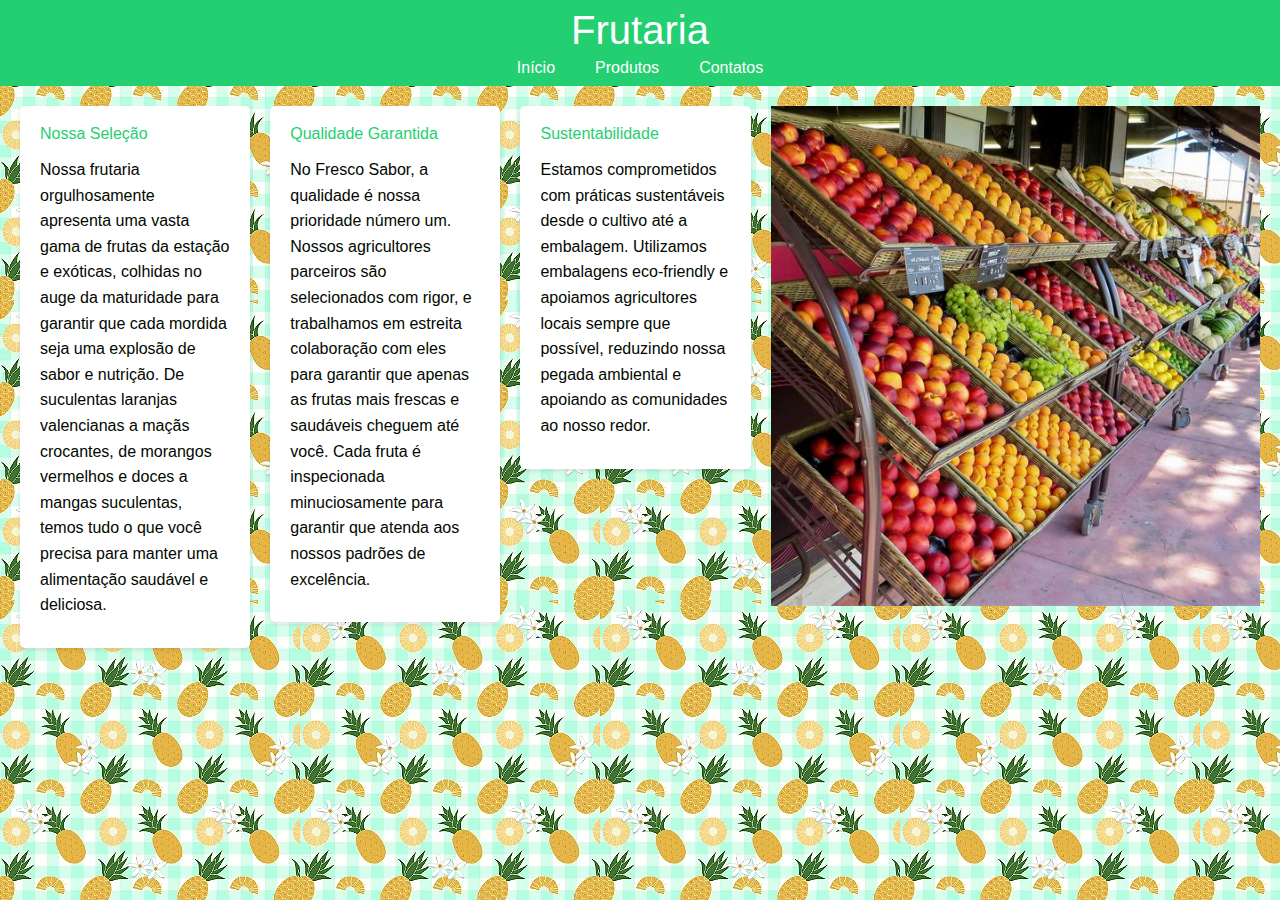
<file: 2trim-avaliacao-frontend-main/index.html>
<head>
    <title>Frutaria Fresco Sabor - Início</title>
    <link rel="stylesheet" href="reset.css">
    <link rel="stylesheet" href="style.css">
</head>

<body>

    <header>
        <div class="caixa">
            <h1>Frutaria </h1>
            <nav>
                <ul>
                    <li><a href="index.html">Início</a></li>
                    <li><a href="produtos.html">Produtos</a></li>
                    <li><a href="contato.html">Contatos</a></li>
                </ul>
            </nav>
        </div>
    </header>   
    <main>
        
        <div class="apresentacao">
            <h2>Nossa Seleção</h2>
            <p>Nossa frutaria orgulhosamente apresenta uma vasta gama de frutas da estação e exóticas, colhidas no auge da maturidade para garantir que cada mordida seja uma explosão de sabor e nutrição. De suculentas laranjas valencianas a maçãs crocantes, de morangos vermelhos e doces a mangas suculentas, temos tudo o que você precisa para manter uma alimentação saudável e deliciosa.</p>
        </div>
        <div class="apresentacao">
            <h2>Qualidade Garantida</h2>
            <p>No Fresco Sabor, a qualidade é nossa prioridade número um. Nossos agricultores parceiros são selecionados com rigor, e trabalhamos em estreita colaboração com eles para garantir que apenas as frutas mais frescas e saudáveis cheguem até você. Cada fruta é inspecionada minuciosamente para garantir que atenda aos nossos padrões de excelência.</p>
        </div>
        <div class="apresentacao">
            <h2>Sustentabilidade</h2>
            <p>Estamos comprometidos com práticas sustentáveis desde o cultivo até a embalagem. Utilizamos embalagens eco-friendly e apoiamos agricultores locais sempre que possível, reduzindo nossa pegada ambiental e apoiando as comunidades ao nosso redor.</p>
        </div>
        <img src="frutasjpg.jpg" class="imgfrutas">
    </main>
</body>
</file>
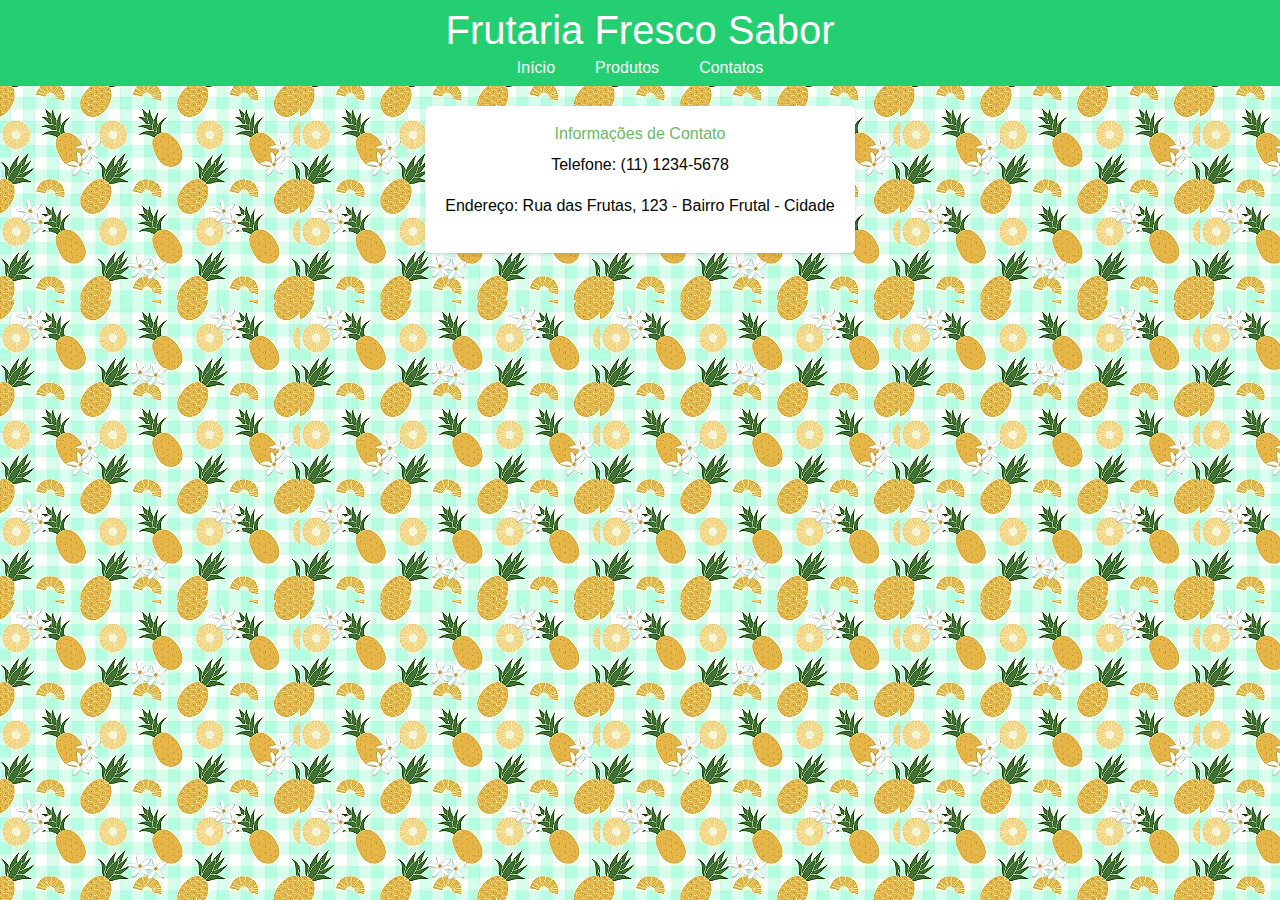
<file: 2trim-avaliacao-frontend-main/contato.html>
<head>
    <title>Frutaria Fresco Sabor - Contato</title>
    <link rel="stylesheet" href="reset.css">
    <link rel="stylesheet" href="style.css">
</head>
<body>
    <header>
        <div class="caixa">
            <h1>Frutaria Fresco Sabor</h1>
            <nav>
                <ul>
                    <li><a href="index.html">Início</a></li>
                    <li><a href="produtos.html">Produtos</a></li>
                    <li><a href="contato.html">Contatos</a></li>
                </ul>
            </nav>
        </div>
    </header>
    <main>
        <div class="contato">
            <h2>Informações de Contato</h2>
            <p>Telefone: (11) 1234-5678</p>
            <p>Endereço: Rua das Frutas, 123 - Bairro Frutal - Cidade</p>
        </div>
    </main>
</body>
</html>
</file>
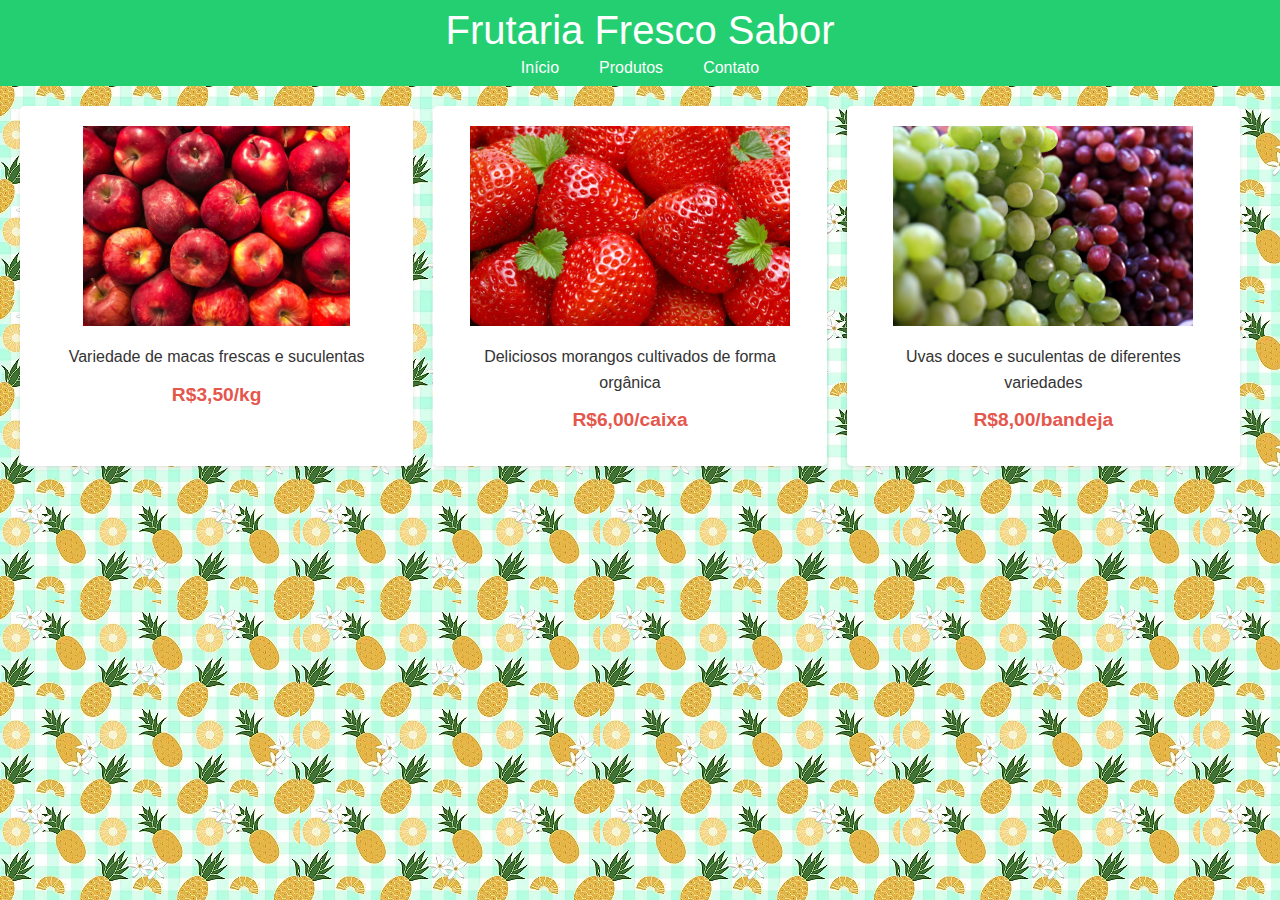
<file: 2trim-avaliacao-frontend-main/produtos.html>
<!DOCTYPE html>
<html>
    <head>
        <title>Frutaria Fresco Sabor - Produtos</title>
        <link rel="stylesheet" href="reset.css">
        <link rel="stylesheet" href="produtos.css">
    </head>
    <body>
        <header>
            <div class="caixa">
                <h1>Frutaria Fresco Sabor</h1>
                <nav>
                    <ul>
                        <li><a href="index.html">Início</a></li>
                        <li><a href="produtos.html">Produtos</a></li>
                        <li><a href="contato.html">Contato</a></li>
                    </ul>
                </nav>
            </div>
        </header>
        <main>
            <ul class="produtos">
                <li>
                    
                  <img src="maca.jpg"Maçãs Frescas>
                    <p>Variedade de macas frescas e suculentas</p>
                    <p class="preco">R$3,50/kg</p>
                </li>
                <li>
                
                    <img src="morangos.webp" alt="Morango Orgânico">
                    <p>Deliciosos morangos cultivados de forma orgânica</p>
                    <p class="preco">R$6,00/caixa</p>
                </li>
                <li>
                    <img src="uvas.jpg" alt="Uvas Doces">
                    <p>Uvas doces e suculentas de diferentes variedades</p>
                    <p class="preco">R$8,00/bandeja</p>
                </li>
            </ul>
        </main>
    </body>
</html>
</file>
<file: 2trim-avaliacao-frontend-main/style.css>
body {
    font-family: Arial, sans-serif;
    margin: 0;
    padding: 0;
    color: #020700;
    background-image: url("background.webp");
}

header {
    background-color: #24cf71;
    color: white;
    text-align: center;
    padding: 10px 0;
}

header h1 {
    font-size: 2.5em;
    margin-bottom: 10px;
}

header p {
    font-size: 1.2em;
    margin-bottom: 40px;
}

nav ul {
    list-style: none;
    padding: 0;
    display: flex;
    justify-content: center;
}

nav li {
    margin: 0 20px;
}

nav a {
    text-decoration: none;
    color: white;
    
}

nav a:hover {
    color: #ddd;
}

h2 {
    color: #24cf71;
    margin-bottom: 15px;
}

main {
    display: flex;
    justify-content: space-between;
    align-items: flex-start;
    margin: 20px;
}
.apresentacao{
    flex: 1;
    background-color: white;
    border-radius: 5px;
    box-shadow: 0 2px 4px rgba(0, 0, 0, 0.1);
    padding: 20px;
    margin-right: 20px;
}

p {
    line-height: 1.6;
    margin-bottom: 10px;
}

a {
    color: #ffffff;
    text-decoration: none;
}

a:hover {
    color: #333;
}

.imgfrutas {
    flex: 1;
    max-width: 50%;
    height: 500px;
    object-fit: cover;
}

main .contato{
    margin: 0 auto;
}
.contato {
    background-color: white;
    border-radius: 5px;
    box-shadow: 0 2px 4px rgba(0, 0, 0, 0.1);
    padding: 20px;
    margin: 20px;
    text-align: center;
}

.contato h2 {
    color: #6cb865;
    margin-bottom: 10px;
}

.contato p {
    margin-bottom: 15px;
}
</file>
<file: 2trim-avaliacao-frontend-main/produtos.css>
body {
    font-family: Arial, sans-serif;
    margin: 0;
    padding: 0;
    color: #333;
    background-image: url("background.webp");
}

  header {
    background-color: #24cf71;
    color: white;
    text-align: center;
    padding: 10px 0;
    
}

header h1 {
    font-size: 2.5em;
    margin-bottom: 10px;
}

header p {
    font-size: 1.2em;
    margin-bottom: 40px;
}

nav ul {
    list-style: none;
    padding: 0;
    display: flex;
    justify-content: center;
}

nav li {
    margin: 0 20px;
}

nav a {
    text-decoration: none;
    color: white;
    transition: color 0.3s;
}

nav a:hover {
    color: #ddd;
}

.produtos {
    list-style: none;
    display: flex;
    justify-content: space-around;
    padding: 0;
    margin: 20px;
}

.produtos li {
    flex: 1;
    background-color: white;
    border-radius: 5px;
    box-shadow: 0 2px 4px rgba(0, 0, 0, 0.1);
    padding: 20px;
    margin-right: 20px;
    text-align: center;
}

.produtos h2 {
    color: #6cb865;
    margin-bottom: 10px;
}

.produtos img {
    max-width: 100%;
    height: 200px;
    margin-bottom: 15px;
}

.preco {
    font-weight: bold;
    color: #e5564d;
    font-size: 1.2em;
    margin-top: 10px;
}

p {
    line-height: 1.6;
    margin-bottom: 10px;
}

a {
    color: #ffffff;
    text-decoration: none;
}
</file>
